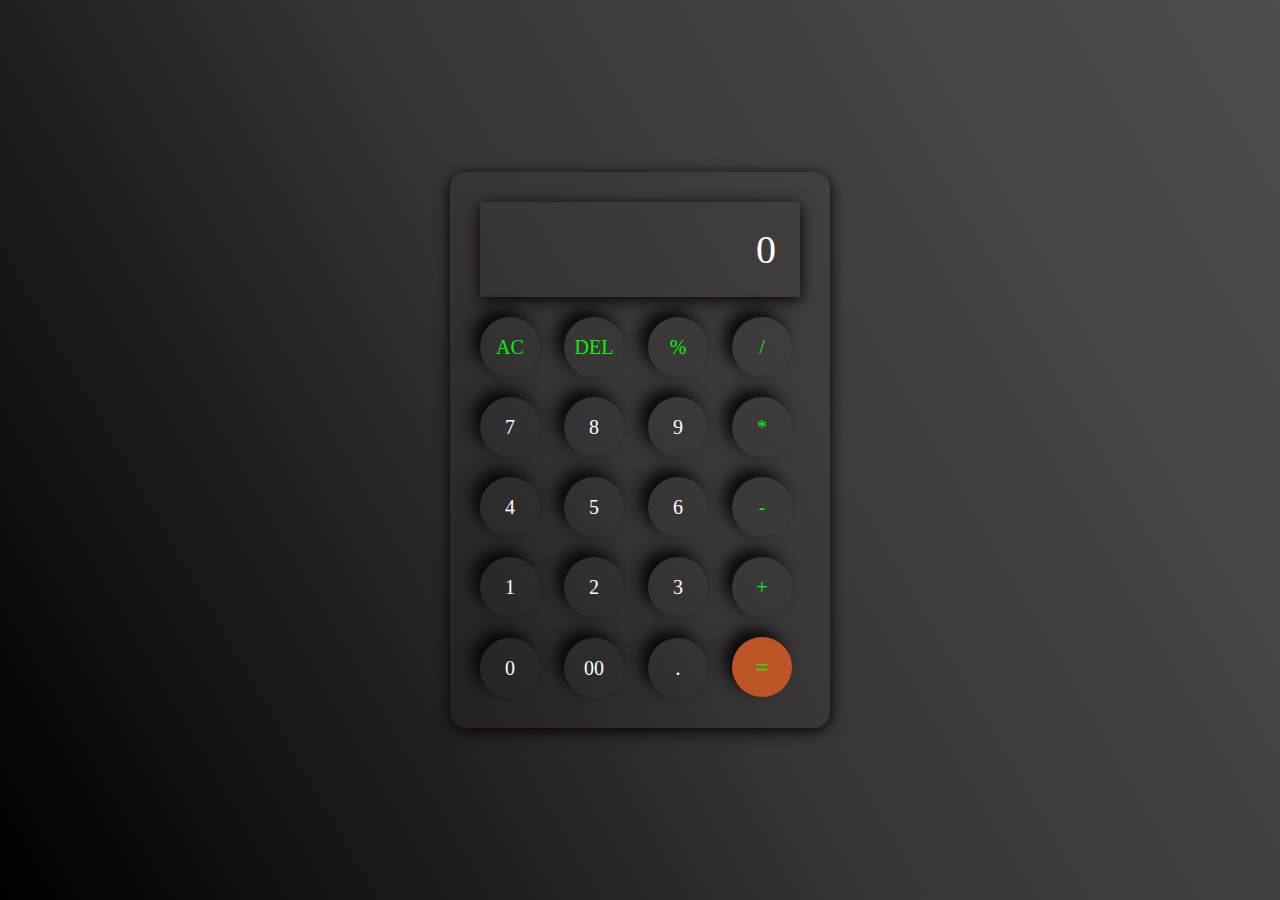
<file: Calculator App/index.html>
<!DOCTYPE html>
<html lang="en">

<head>
    <meta charset="UTF-8">
    <meta http-equiv="X-UA-Compatible" content="IE=edge">
    <meta name="viewport" content="width=device-width, initial-scale=1.0">
    <title>calculator</title>
    <link rel="stylesheet" href="style.css">
</head>

<body>

    <div class="calculator">
        <input type="text" placeholder="0" id="inputBox">
        <div>
            <button id="id1">AC</button>
            <button id="id1">DEL</button>
            <button id="id1">%</button>
            <button id="id1">/</button>
        </div>
        <div>
            <button>7</button>
            <button>8</button>  
            <button>9</button>
            <button id="id1">*</button>
        </div>
        <div>
            <button>4</button>
            <button>5</button>
            <button>6</button>
            <button id="id1">-</button>
        </div>
        <div>
            <button>1</button>
            <button>2</button>
            <button>3</button>
            <button id="id1">+</button>
        </div>
        <div>
            <button>0</button>
            <button>00</button>
            <button>.</button>
            <button id="id1" class="c1">=</button>
        </div>
    </div>
    <script src="script.js"></script>
</body>

</html>
</file>
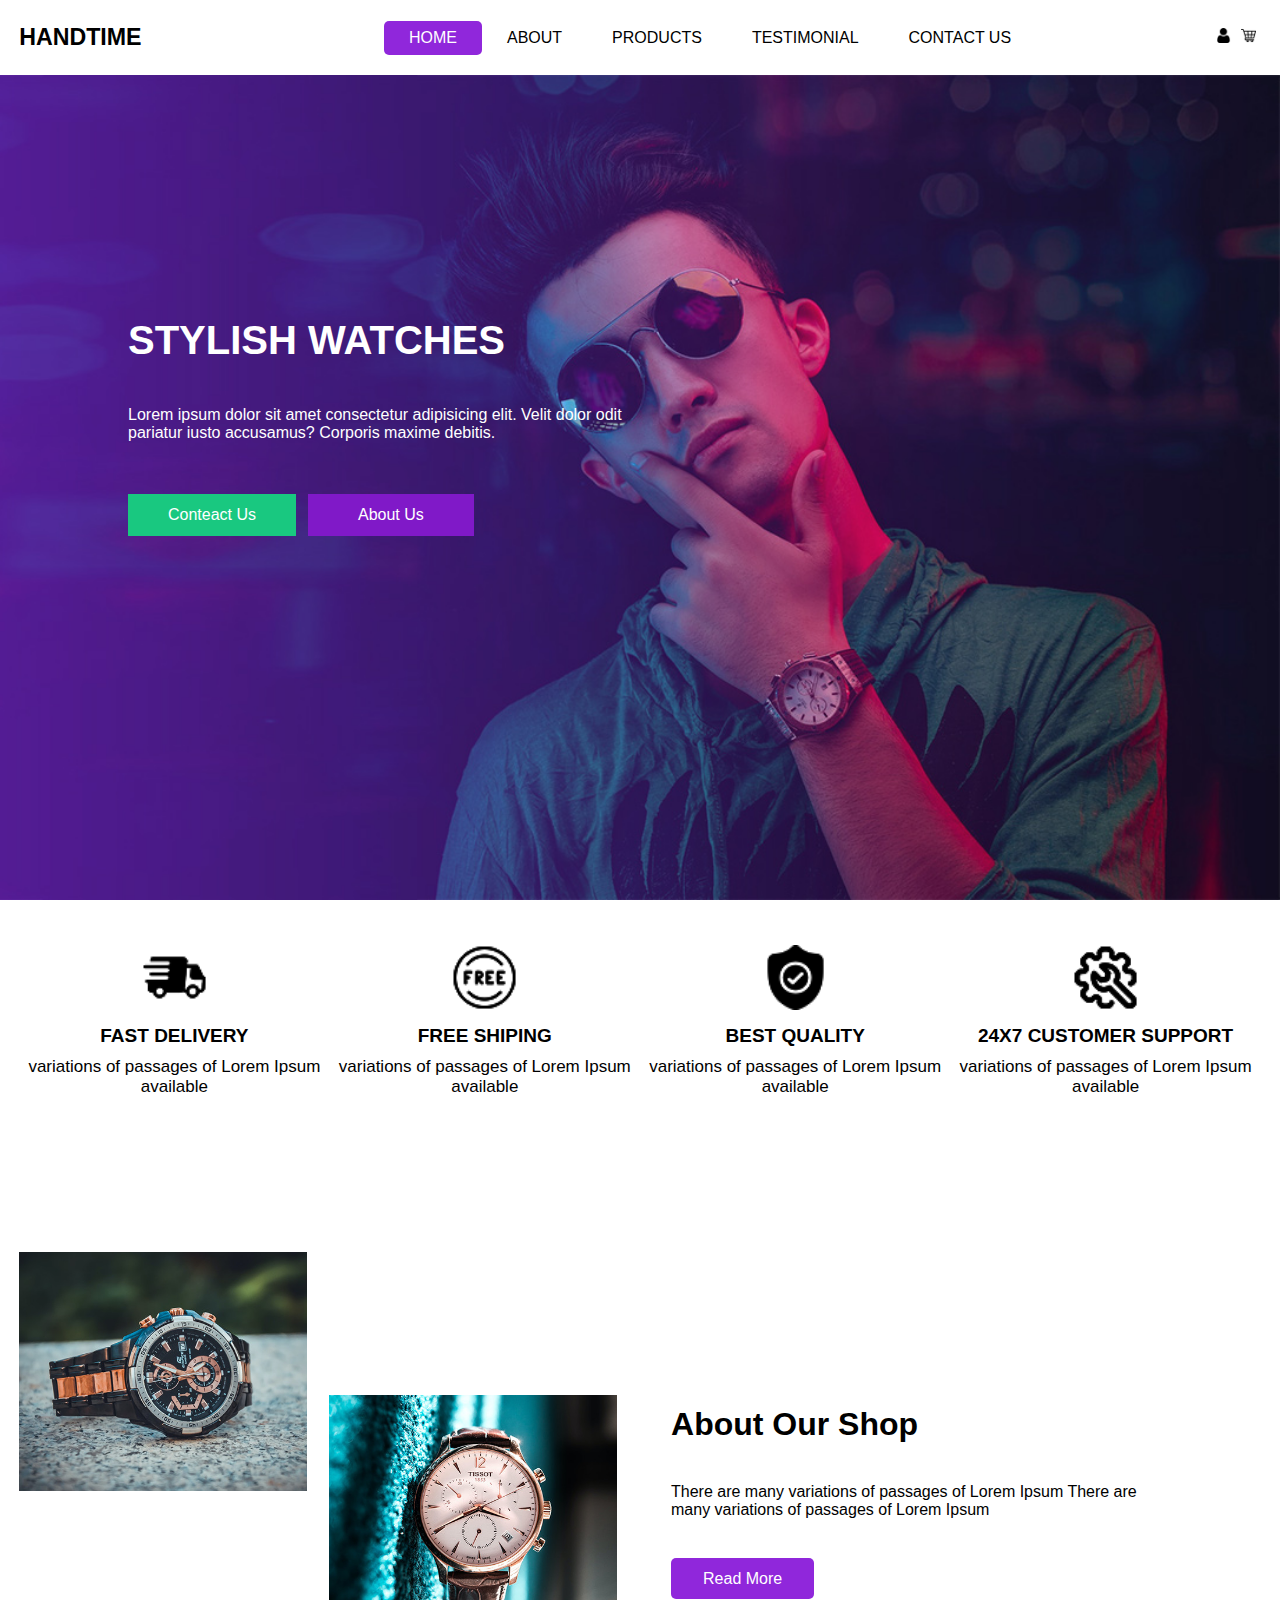
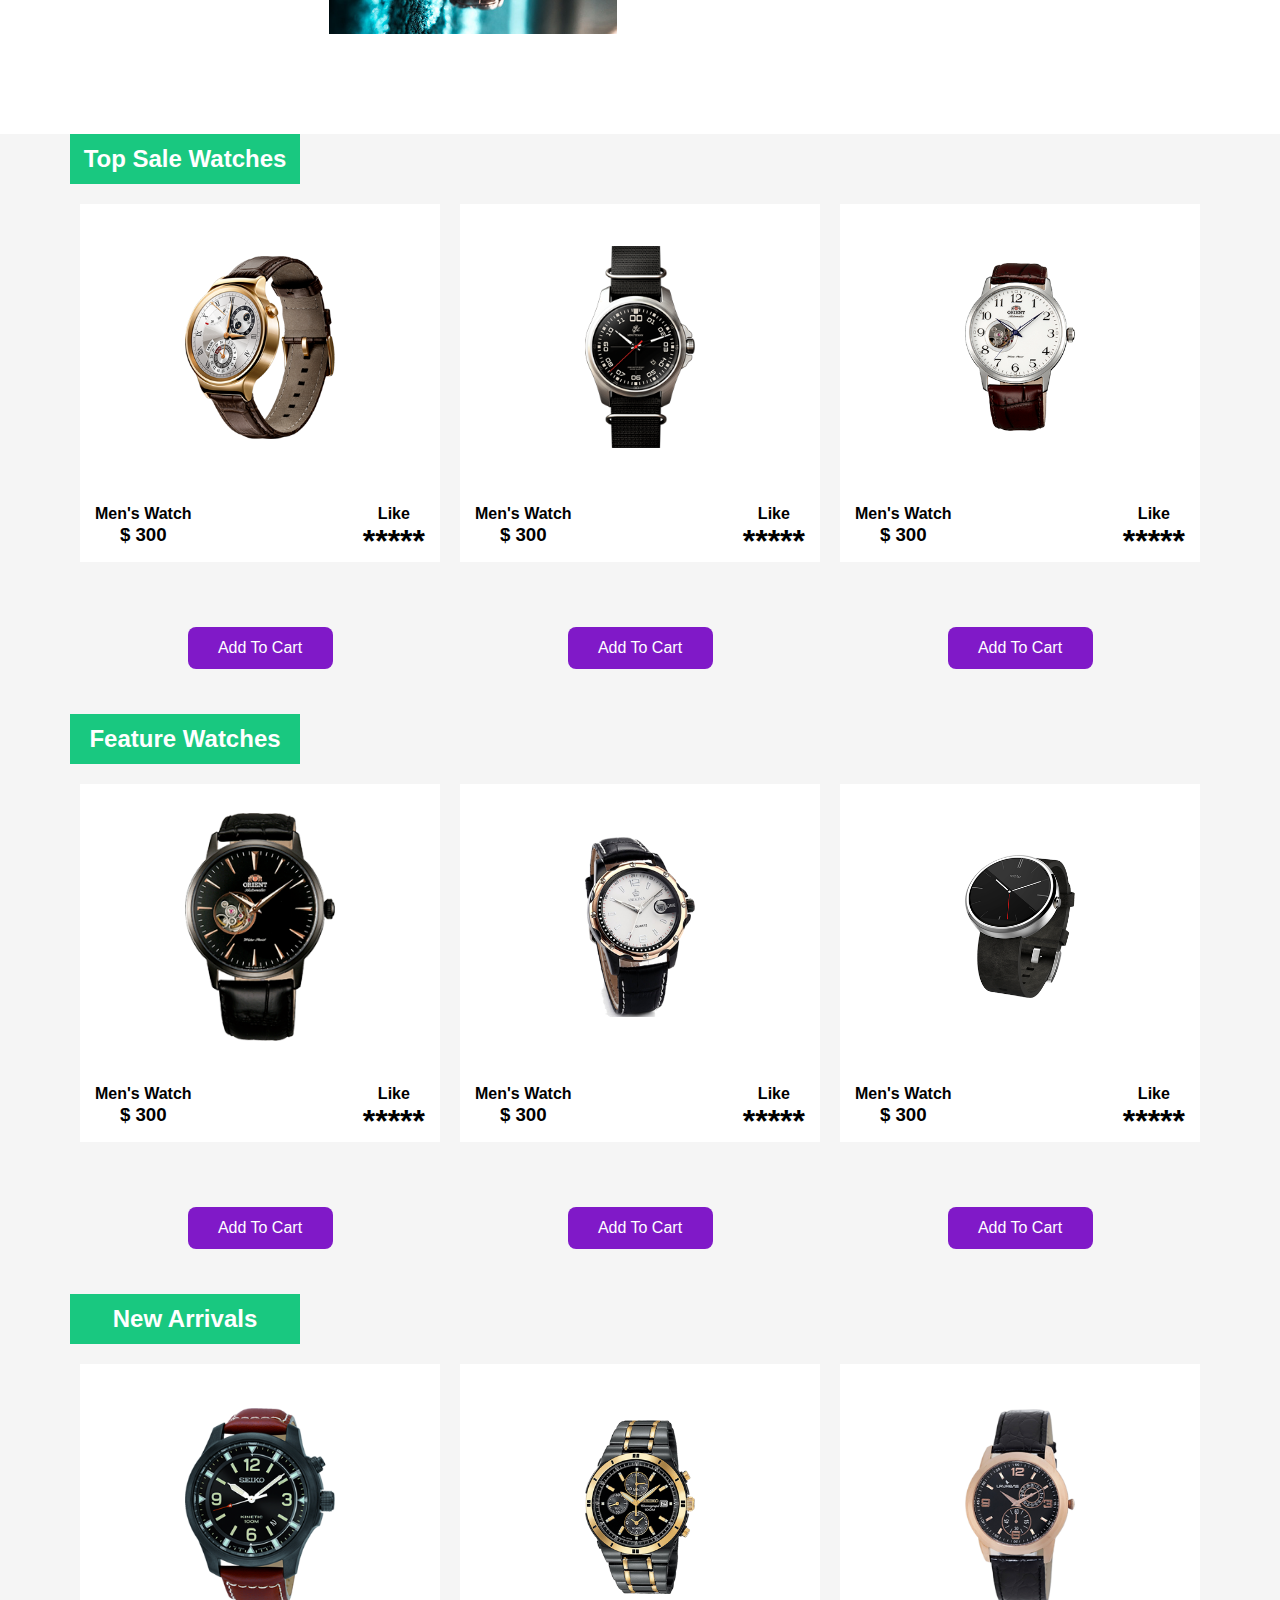
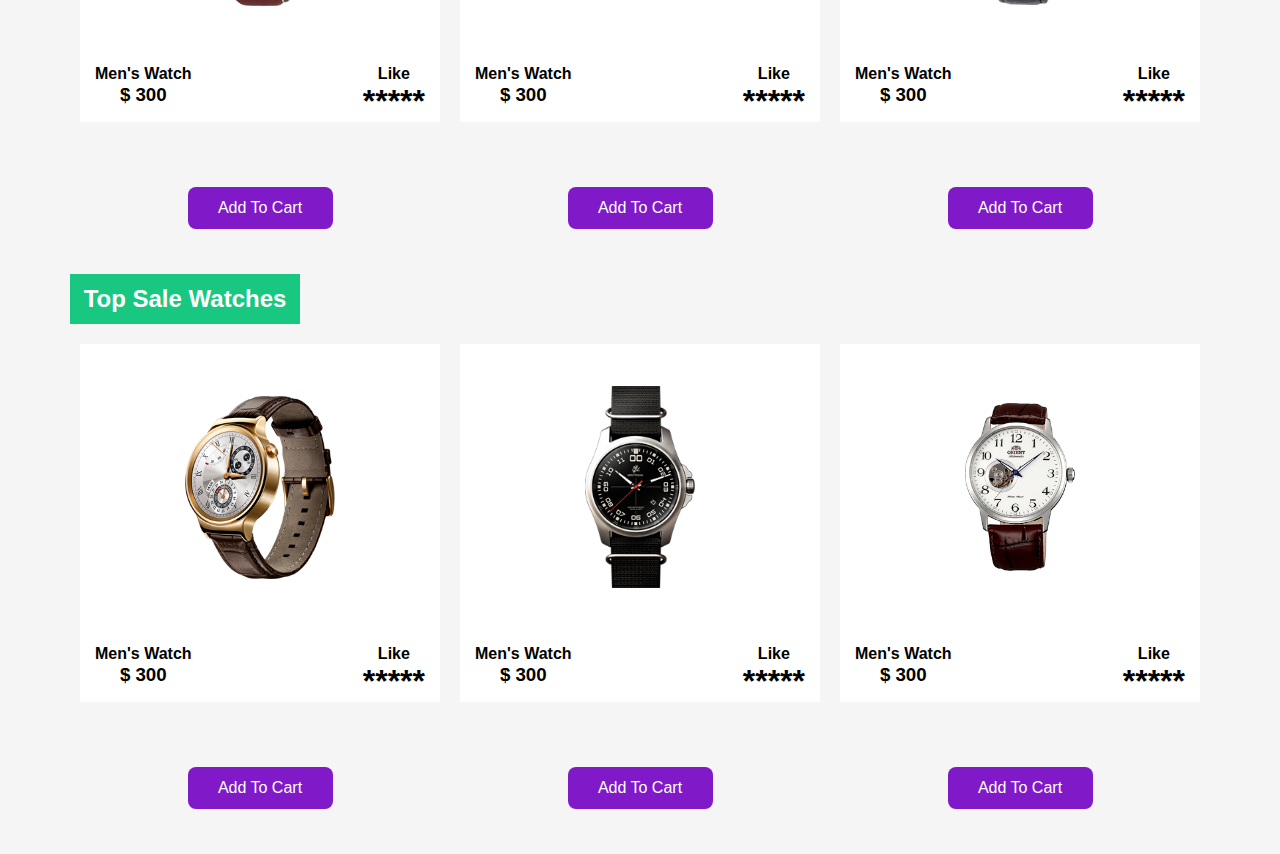
<file: Static Commercial Website Multiple Page/index.html>
<!DOCTYPE html>
<html lang="en">

    <head>
        <meta charset="UTF-8">
        <meta name="viewport" content="width=device-width, initial-scale=1.0">
        <title>Landing Page</title>
        <link rel="stylesheet" href="style.css">
    </head>

    <body>
        <div class="main">
            <nav>
                <div class="nav-field">
                    <a class="field1" href>
                        <span>HANDTIME</span>
                    </a>
                    <button class="navbar-toggler" type="button"
                        data-toggle="collapse"
                        data-target="#navbarSupportedContent"
                        aria-controls="navbarSupportedContent"
                        aria-expanded="false"
                        aria-label="Toggle navigation">
                        <span class><svg xmlns="http://www.w3.org/2000/svg"
                                height="38" width="40"
                                viewBox="0 0 448 512"><!--!Font Awesome Free 6.5.1 by @fontawesome - https://fontawesome.com License - https://fontawesome.com/license/free Copyright 2023 Fonticons, Inc.-->
                                <path
                                    d="M0 96C0 78.3 14.3 64 32 64H416c17.7 0 32 14.3 32 32s-14.3 32-32 32H32C14.3 128 0 113.7 0 96zM0 256c0-17.7 14.3-32 32-32H416c17.7 0 32 14.3 32 32s-14.3 32-32 32H32c-17.7 0-32-14.3-32-32zM448 416c0 17.7-14.3 32-32 32H32c-17.7 0-32-14.3-32-32s14.3-32 32-32H416c17.7 0 32 14.3 32 32z" />
                            </svg></span>
                    </button>
                    <div class="fields">
                        <div>
                            <ul>
                                <li class="field2"><a style="color: white;"
                                        href>HOME</a></li>
                                <li><a href>ABOUT</a></li>
                                <li><a href>PRODUCTS</a></li>
                                <li><a href>TESTIMONIAL</a></li>
                                <li><a href>CONTACT US</a></li>
                            </ul>
                        </div>
                        <div class="logo">
                            <a href><i><img src="images/logo1.png" height="15"
                                        width="15" alt></i></a>
                            <a href><i><img src="images/logo2.png" height="15"
                                        width="15" alt></i></a>
                        </div>
                    </div>
                </div>
            </nav>
            <div class="contener1">
                <div class="content">
                    <div class="con1">
                        <div class="con">
                            <span>STYLISH WATCHES</span>
                            <span>Lorem ipsum dolor sit amet consectetur
                                adipisicing elit. Velit dolor odit pariatur
                                iusto
                                accusamus? Corporis maxime debitis.</span>
                        </div>
                        <div class="btn">
                            <a href>Conteact Us</a>
                            <a href>About Us</a>
                        </div>
                    </div>
                    <div class="con2"></div>
                </div>
            </div>
            <div class="contener2">
                <div class="contener2-content">
                    <div class="contener2-con1">
                        <div class="contener2-con1-c1">
                            <div class="img img1"></div>
                        </div>
                        <div class="contener2-con1-c2">
                            <h5>FAST DELIVERY</h5>
                            <p>variations of passages of Lorem Ipsum
                                available</p>
                        </div>
                    </div>
                    <div class="contener2-con2">
                        <div class="contener2-con2-c1">
                            <div class="img img2"></div>
                        </div>
                        <div class="contener2-con2-c2">
                            <h5>FREE SHIPING</h5>
                            <p>variations of passages of Lorem Ipsum
                                available</p>
                        </div>
                    </div>
                    <div class="contener2-con3">
                        <div class="contener2-con3-c1">
                            <div class="img img3"></div>
                        </div>
                        <div class="contener2-con3-c2">
                            <h5>BEST QUALITY</h5>
                            <p>variations of passages of Lorem Ipsum
                                available</p>
                        </div>
                    </div>
                    <div class="contener2-con4">
                        <div class="contener2-con4-c1">
                            <div class="img img4"></div>
                        </div>
                        <div class="contener2-con4-c2">
                            <h5>24X7 CUSTOMER SUPPORT</h5>
                            <p>variations of passages of Lorem Ipsum
                                available</p>
                        </div>
                    </div>
                </div>
            </div>
            <div class="contener3">
                <div class="contener3-content">
                    <div class="contener3-left">
                        <div class="left-img1"></div>
                        <div class="left-img2"></div>
                    </div>
                    <div class="contener3-right">
                        <div class="right-con">
                            <h1>About Our Shop</h1>
                            <p>There are many variations of passages of Lorem
                                Ipsum There are many variations of passages of
                                Lorem Ipsum</p>
                            <a href>Read More</a>
                        </div>
                    </div>
                </div>
            </div>
            <div class="contener4">
                <div class="contener4-content">
                    <div class="contener4-top">
                        <h2>Top Sale Watches</h2>
                    </div>
                    <div class="contener4-bottom">
                        <div class="contener4-bottom-con">
                            <div class="con-t">
                                <div class="con-t-img1"></div>
                                <div class="con-t-con">
                                    <div class="c-t-c-t">
                                        <h4>Men's Watch</h4>
                                        <h3>$ 300</h3>
                                    </div>
                                    <div class="c-t-c-t">
                                        <h4>Like</h4>
                                        <h1>*****</h1>
                                    </div>
                                </div>
                            </div>
                            <div class="con-b">
                                <a href class="con-b-a">Add To Cart</a>
                            </div>
                        </div>
                        <div class="contener4-bottom-con">
                            <div class="con-t">
                                <div class="con-t-img2"></div>
                                <div class="con-t-con">
                                    <div class="c-t-c-t">
                                        <h4>Men's Watch</h4>
                                        <h3>$ 300</h3>
                                    </div>
                                    <div class="c-t-c-t">
                                        <h4>Like</h4>
                                        <h1>*****</h1>
                                    </div>
                                </div>
                            </div>
                            <div class="con-b">
                                <a href class="con-b-a">Add To Cart</a>
                            </div>
                        </div>
                        <div class="contener4-bottom-con">
                            <div class="con-t">
                                <div class="con-t-img3"></div>
                                <div class="con-t-con">
                                    <div class="c-t-c-t">
                                        <h4>Men's Watch</h4>
                                        <h3>$ 300</h3>
                                    </div>
                                    <div class="c-t-c-t">
                                        <h4>Like</h4>
                                        <h1>*****</h1>
                                    </div>
                                </div>
                            </div>
                            <div class="con-b">
                                <a href class="con-b-a">Add To Cart</a>
                            </div>
                        </div>
                    </div>
                </div>
            </div>
            <div class="contener4">
                <div class="contener4-content">
                    <div class="contener4-top">
                        <h2>Feature Watches</h2>
                    </div>
                    <div class="contener4-bottom">
                        <div class="contener4-bottom-con">
                            <div class="con-t">
                                <div class="con-t-img4"></div>
                                <div class="con-t-con">
                                    <div class="c-t-c-t">
                                        <h4>Men's Watch</h4>
                                        <h3>$ 300</h3>
                                    </div>
                                    <div class="c-t-c-t">
                                        <h4>Like</h4>
                                        <h1>*****</h1>
                                    </div>
                                </div>
                            </div>
                            <div class="con-b">
                                <a href class="con-b-a">Add To Cart</a>
                            </div>
                        </div>
                        <div class="contener4-bottom-con">
                            <div class="con-t">
                                <div class="con-t-img5"></div>
                                <div class="con-t-con">
                                    <div class="c-t-c-t">
                                        <h4>Men's Watch</h4>
                                        <h3>$ 300</h3>
                                    </div>
                                    <div class="c-t-c-t">
                                        <h4>Like</h4>
                                        <h1>*****</h1>
                                    </div>
                                </div>
                            </div>
                            <div class="con-b">
                                <a href class="con-b-a">Add To Cart</a>
                            </div>
                        </div>
                        <div class="contener4-bottom-con">
                            <div class="con-t">
                                <div class="con-t-img6"></div>
                                <div class="con-t-con">
                                    <div class="c-t-c-t">
                                        <h4>Men's Watch</h4>
                                        <h3>$ 300</h3>
                                    </div>
                                    <div class="c-t-c-t">
                                        <h4>Like</h4>
                                        <h1>*****</h1>
                                    </div>
                                </div>
                            </div>
                            <div class="con-b">
                                <a href class="con-b-a">Add To Cart</a>
                            </div>
                        </div>
                    </div>
                </div>
            </div>
            <div class="contener4">
                <div class="contener4-content">
                    <div class="contener4-top">
                        <h2>New Arrivals</h2>
                    </div>
                    <div class="contener4-bottom">
                        <div class="contener4-bottom-con">
                            <div class="con-t">
                                <div class="con-t-img7"></div>
                                <div class="con-t-con">
                                    <div class="c-t-c-t">
                                        <h4>Men's Watch</h4>
                                        <h3>$ 300</h3>
                                    </div>
                                    <div class="c-t-c-t">
                                        <h4>Like</h4>
                                        <h1>*****</h1>
                                    </div>
                                </div>
                            </div>
                            <div class="con-b">
                                <a href class="con-b-a">Add To Cart</a>
                            </div>
                        </div>
                        <div class="contener4-bottom-con">
                            <div class="con-t">
                                <div class="con-t-img8"></div>
                                <div class="con-t-con">
                                    <div class="c-t-c-t">
                                        <h4>Men's Watch</h4>
                                        <h3>$ 300</h3>
                                    </div>
                                    <div class="c-t-c-t">
                                        <h4>Like</h4>
                                        <h1>*****</h1>
                                    </div>
                                </div>
                            </div>
                            <div class="con-b">
                                <a href class="con-b-a">Add To Cart</a>
                            </div>
                        </div>
                        <div class="contener4-bottom-con">
                            <div class="con-t">
                                <div class="con-t-img9"></div>
                                <div class="con-t-con">
                                    <div class="c-t-c-t">
                                        <h4>Men's Watch</h4>
                                        <h3>$ 300</h3>
                                    </div>
                                    <div class="c-t-c-t">
                                        <h4>Like</h4>
                                        <h1>*****</h1>
                                    </div>
                                </div>
                            </div>
                            <div class="con-b">
                                <a href class="con-b-a">Add To Cart</a>
                            </div>
                        </div>
                    </div>
                </div>
            </div>
            <div class="contener4">
                <div class="contener4-content">
                    <div class="contener4-top">
                        <h2>Top Sale Watches</h2>
                    </div>
                    <div class="contener4-bottom">
                        <div class="contener4-bottom-con">
                            <div class="con-t">
                                <div class="con-t-img1"></div>
                                <div class="con-t-con">
                                    <div class="c-t-c-t">
                                        <h4>Men's Watch</h4>
                                        <h3>$ 300</h3>
                                    </div>
                                    <div class="c-t-c-t">
                                        <h4>Like</h4>
                                        <h1>*****</h1>
                                    </div>
                                </div>
                            </div>
                            <div class="con-b">
                                <a href class="con-b-a">Add To Cart</a>
                            </div>
                        </div>
                        <div class="contener4-bottom-con">
                            <div class="con-t">
                                <div class="con-t-img2"></div>
                                <div class="con-t-con">
                                    <div class="c-t-c-t">
                                        <h4>Men's Watch</h4>
                                        <h3>$ 300</h3>
                                    </div>
                                    <div class="c-t-c-t">
                                        <h4>Like</h4>
                                        <h1>*****</h1>
                                    </div>
                                </div>
                            </div>
                            <div class="con-b">
                                <a href class="con-b-a">Add To Cart</a>
                            </div>
                        </div>
                        <div class="contener4-bottom-con">
                            <div class="con-t">
                                <div class="con-t-img3"></div>
                                <div class="con-t-con">
                                    <div class="c-t-c-t">
                                        <h4>Men's Watch</h4>
                                        <h3>$ 300</h3>
                                    </div>
                                    <div class="c-t-c-t">
                                        <h4>Like</h4>
                                        <h1>*****</h1>
                                    </div>
                                </div>
                            </div>
                            <div class="con-b">
                                <a href class="con-b-a">Add To Cart</a>
                            </div>
                        </div>
                    </div>
                </div>
            </div>
        </div>
    </body>

</html>
</file>
<file: Calculator App/style.css>
@import url('https://fonts.googleapis.com/css2?family=Foldit:wght@100;500&family=Konkhmer+Sleokchher&family=Noto+Sans+KR:wght@300&family=Open+Sans:wght@300&family=Sigmar&display=swap');

*{
    margin: 0;
    padding: 0;
    box-sizing: border-box;
    font-family: cursive;
}

body{
    background-image:linear-gradient( 60deg,black,rgb(56, 54, 54),rgb(82, 77, 77));
    width: 100%;
    display: flex;
    height: 100vh;
    justify-content: center;
    align-items: center;
}

.calculator{
    border: 1px solid none;
    padding: 20px;
    border-radius: 16px;
    background: transparent;
    box-shadow: 0px 3px 15px rgba(11, 0, 0, 2.7);
}

#id1{
    color: rgb(10, 243, 10);
}

.c1{
    background-color: #be5524;
    font-size: 1.5em;
}

input {
    width: 320px;
    border:none;
    padding: 24px;
    margin: 10px;
    background: transparent;
    box-shadow: 0px 3px 15px rgb(12, 0, 0);
    font-size: 40px;
    text-align: right;
    cursor: pointer;
    color: white;
}

input::placeholder{
    color: white;
}

button{
    border: none;
    width: 60px;
    height: 60px;
    border-radius: 50%;
    margin: 10px;
    background: transparent;
    color: white;
    font-size: 20px;
    box-shadow: -8px -8px 15px rgba(8, 8, 8, 2.3);
    cursor: pointer;
}

button:hover{
    background-color: #4e4c4c;
    font-size:25px ;
}
</file>
<file: Static Commercial Website Multiple Page/style.css>
* {
            margin: 0;
            padding: 0;
            box-sizing: border-box;
            font-family: "Roboto", sans-serif;
        }

        html,
        body {
            /* border: 1px solid black; */
            width: 100vw;
            height: auto;
        }

        nav {
            background-color: white;
            height: 75px;
            display: flex;
            align-items: center;
            justify-content: center;
        }

        .nav-field {
            height: 100%;
            width: 97%;
            display: flex;
            align-items: center;
        }

        .field1 {
            text-decoration: none;
            width: 150px;
            font-size: 1.45rem;
            color: black;
            font-weight: bolder;
        }

        .fields {
            /* border: 1px solid black; */
            height: auto;
            width: 95%;
            display: flex;
            justify-content: center;
            position: relative;
        }

        .fields ul {
            display: flex;
            list-style: none;
        }

        .fields ul li {
            display: flex;
            border-radius: 5px;
        }

        .fields ul li:hover {
            background-color: #9027db;
        }

        .field2 {
            background-color: #9027db;
        }

        .fields ul li a {
            text-decoration: none;
            font-weight: 500;
            color: black;
            padding: 8px 25px;
            border-radius: 5px;
        }

        .fields ul li a:hover {
            color: white;
        }

        .logo {
            /* background-color: green; */
            width: 50px;
            height: 100%;
            position: absolute;
            z-index: 5;
            left: calc(100% - 50px);
            display: flex;
            align-items: center;
            justify-content: center;
        }

        .logo a i {
            padding: 5px;
        }

        .navbar-toggler {
            display: none;
        }

        .contener1 {
            height: calc(100vh - 75px);
            background-image: url("images/slider-bg.jpg");
            background-repeat: no-repeat;
            background-size: cover;
            background-position: 100%;
            display: flex;
            align-items: center;
            justify-content: center;
        }

        .content {
            /* background-color: white; */
            /* position: absolute; */
            /* border: 1px solid white; */
            height: 41%;
            width: 100%;
        }

        .con1 {
            /* border: 1px solid white; */
            height: 70%;
            width: 100%;
        }

        .con {
            /* border: 1px solid white; */
            height: 70%;
            margin-left: 10vw;
            display: grid;
            width: 40%;
        }

        .con :nth-child(1) {
            color: white;
            font-size: 40px;
            font-weight: bolder;
        }

        .con :nth-child(2) {
            color: white;
            font-weight: 500;
        }

        .btn {
            /* border: 1px solid white; */
            height: 30%;
            margin-left: 10vw;
            width: 50%;
            position: relative;
        }

        .btn :nth-child(1) {
            background-color: #19c880;
            padding: 12px 40px;
            position: absolute;
            font-weight: 500;
            color: white;
            text-decoration: none;
            top: 10px;
        }

        .btn :nth-child(2) {
            background-color: #8019c8;
            padding: 12px 50px;
            position: absolute;
            left: 180px;
            font-weight: 500;
            color: white;
            text-decoration: none;
            top: 10px;
        }

        .contener2 {
            /* border: 1px solid blue; */
            /* background-color: #f8f8f8; */
            height: 250px;
            width: 100vw;
            display: flex;
            justify-content: center;
        }

        .contener2-content {
            /* border: 1px solid black; */
            height: 100%;
            width: 97%;
            display: flex;
        }

        .contener2-con1 {
            /* border: 1px solid rgb(255, 0, 0); */
            height: 100%;
            width: 25%;
        }

        .contener2-con1-c1 {
            /* border: 1px solid rgb(0, 0, 0); */
            height: 50%;
            width: 100%;
            display: flex;
            justify-content: center;
        }

        .contener2-con1-c2 {
            /* border: 1px solid rgb(0, 0, 0); */
            height: 50%;
            width: 100%;
            text-align: center;
        }

        .contener2-content h5 {
            font-family: 'Poppins', sans-serif;
            font-size: 19px;
        }

        .contener2-content p {
            margin-top: 10PX;
            font-size: 17px;
        }

        .contener2-con2 {
            /* border: 1px solid rgb(255, 0, 0); */
            height: 100%;
            width: 25%;
        }

        .contener2-con2-c1 {
            /* border: 1px solid rgb(0, 0, 0); */
            height: 50%;
            width: 100%;
            display: flex;
            justify-content: center;
        }

        .contener2-con2-c2 {
            /* border: 1px solid rgb(0, 0, 0); */
            height: 50%;
            width: 100%;
            text-align: center;
        }

        .contener2-con3 {
            /* border: 1px solid rgb(255, 0, 0); */
            height: 100%;
            width: 25%;
        }

        .contener2-con3-c1 {
            /* border: 1px solid rgb(0, 0, 0); */
            height: 50%;
            width: 100%;
            display: flex;
            justify-content: center;
        }

        .contener2-con3-c2 {
            /* border: 1px solid rgb(0, 0, 0); */
            height: 50%;
            width: 100%;
            text-align: center;
        }

        .contener2-con4 {
            /* border: 1px solid rgb(255, 0, 0); */
            height: 100%;
            width: 25%;
        }

        .contener2-con4-c1 {
            /* border: 1px solid rgb(0, 0, 0); */
            height: 50%;
            width: 100%;
            display: flex;
            justify-content: center;
        }

        .contener2-con4-c2 {
            /* border: 1px solid rgb(0, 0, 0); */
            height: 50%;
            width: 100%;
            text-align: center;
        }

        .img {
            height: 100%;
            width: 130px;
            color: black;
            filter: brightness(0);
        }

        .img1 {
            background-image: url(images/feature-1.png);
            background-repeat: no-repeat;
            background-size: 50%;
            background-position: 50% 75%;
        }

        .img2 {
            background-image: url(images/feature-2.png);
            background-repeat: no-repeat;
            background-size: 50%;
            background-position: 50% 75%;
        }

        .img3 {
            background-image: url(images/feature-3.png);
            background-repeat: no-repeat;
            background-size: 50%;
            background-position: 50% 75%;
        }

        .img4 {
            background-image: url(images/feature-4.png);
            background-repeat: no-repeat;
            background-size: 50%;
            background-position: 50% 75%;
        }

        .contener3 {
            /* border: 1px solid black; */
            height: calc(30vw + 50vh - 250px);
            width: 100%;
            display: flex;
            align-items: center;
            justify-content: center;
        }

        .contener3-content {
            /* border: 1px solid rgb(255, 0, 0); */
            height: 100%;
            width: 97%;
            display: flex;
        }

        .contener3-left {
            /* border: 1px solid blue; */
            height: 100%;
            width: 50%;
            position: relative;
            /* display: flex; */
        }

        .left-img1 {
            background-image: url("images/a-1.jpg");
            background-position: 0%;
            background-size: 101%;
            background-repeat: no-repeat;
            height: 19vw;
            width: 22.5vw;
            position: absolute;
            top: calc(39% - 10vw);
        }

        .left-img2 {
            background-image: url("images/a-2.jpg");
            background-position: 0%;
            background-size: 101%;
            background-repeat: no-repeat;
            height: 19vw;
            width: 22.5vw;
            position: absolute;
            top: calc(63.5% - 10vw);
            left: calc(70.5% - 10vw);
        }

        .contener3-right {
            /* border: 1px solid blue; */
            height: 100%;
            width: 50%;
            position: relative;
            /* display: flex; */
        }

        .right-con {
            /* border: 1px solid black; */
            position: absolute;
            width: 81%;
            height: 215px;
            top: 20vw;
            left: 5%;
        }

        .right-con p {
            padding: 40px 0px 4vw;
        }

        .right-con a {
            text-decoration: none;
            background-color: #9027db;
            color: white;
            font-weight: 500;
            padding: 12px 32px;
            border-radius: 5px;
        }

        .contener4 {
            /* height: 100vh; */
            width: 100vw;
            /* border: 1px solid rebeccapurple; */
            display: flex;
            justify-content: center;
            background-color: #f5f5f5;
        }

        .contener4-content {
            /* height: 580px; */
            /* width: 80vw; */
            /* border: 1px solid red; */
        }

        .contener4-top {
            /* height: 50px; */
            /* width: 80vw; */
            /* border: 1px solid black; */
            flex-wrap: wrap;
        }

        .contener4-top h2 {
            background-color: rgb(25, 200, 128);
            color: white;
            display: grid;
            place-items: center;
            height: 50px;
            width: 230px;
            flex-wrap: wrap;
        }

        .contener4-bottom {
            /* height: calc(100% - 50px); */
            /* width: 1150px; */
            /* border: 1px solid black; */
            display: flex;
            flex-wrap: wrap;
            align-items: center;
            justify-content: center;
        }

        .contener4-bottom-con {
            height: 530px;
            width: 380px;
            flex-wrap: wrap;
            /* border: 1px solid black; */
            /* background-color: rgb(96, 255, 255); */
        }

        .con-t {
            flex-wrap: wrap;
            height: 75%;
            width: 100%;
            /* border: 1px solid black; */
            /* background-color: rgb(104, 156, 156); */
            padding: 20px 10px;
        }

        .con-b {
            height: 25%;
            width: 100%;
            /* border: 1px solid black; */
            /* background-color: rgb(104, 156, 156); */
            display: grid;
            place-items: center;
        }

        .con-b-a {
            text-decoration: none;
            height: 42px;
            width: 145px;
            border-radius: 8px;
            display: grid;
            place-items: center;
            background-color: #8019c8;
            color: white;
        }

        .con-t-img1 {
            height: 80%;
            /* border: 1px solid rgb(255, 0, 0); */
            background: url("images/w1.png") 50% no-repeat;
            background-size: 150px;
            background-color: white;
        }

        .con-t-img2 {
            height: 80%;
            /* border: 1px solid rgb(255, 0, 0); */
            background: url("images/w2.png") 50% no-repeat;
            background-size: 110px;
            background-color: white;
        }

        .con-t-img3 {
            height: 80%;
            /* border: 1px solid rgb(255, 0, 0); */
            background: url("images/w3.png") 50% no-repeat;
            background-size: 110px;
            background-color: white;
        }

        .con-t-img4 {
            height: 80%;
            /* border: 1px solid rgb(255, 0, 0); */
            background: url("images/w4.png") 50% no-repeat;
            background-size: 150px;
            background-color: white;
        }

        .con-t-img5 {
            height: 80%;
            /* border: 1px solid rgb(255, 0, 0); */
            background: url("images/w5.png") 50% no-repeat;
            background-size: 110px;
            background-color: white;
        }

        .con-t-img6 {
            height: 80%;
            /* border: 1px solid rgb(255, 0, 0); */
            background: url("images/w6.png") 50% no-repeat;
            background-size: 110px;
            background-color: white;
        }

        .con-t-img7 {
            height: 80%;
            /* border: 1px solid rgb(255, 0, 0); */
            background: url("images/w7.png") 50% no-repeat;
            background-size: 150px;
            background-color: white;
        }

        .con-t-img8 {
            height: 80%;
            /* border: 1px solid rgb(255, 0, 0); */
            background: url("images/w8.png") 50% no-repeat;
            background-size: 110px;
            background-color: white;
        }

        .con-t-img9 {
            height: 80%;
            /* border: 1px solid rgb(255, 0, 0); */
            background: url("images/w9.png") 50% no-repeat;
            background-size: 110px;
            background-color: white;
        }

        .con-t-con {
            height: 20%;
            /* width: 100%; */
            /* border: 1px solid rgb(255, 0, 0); */
            display: flex;
            align-items: center;
            justify-content: space-between;
            background-color: white;
        }

        .c-t-c-t {
            height: 100%;
            /* background-color: white; */
            padding: 15px;
            display: grid;
            place-items: center;
        }

        @media(max-width: 1000px) {

            .fields {
                display: none;
                position: relative;
            }

            .navbar-toggler {
                display: block;
                position: absolute;
                border: none;
                background-color: transparent;
                left: calc(100% - 80px);
            }

            .con1 {
                /* border: 1px solid white; */
                position: relative;
            }

            .con {
                /* border: 1px solid white; */
                position: absolute;
                left: calc(50% - 225px);
                width: 450px;
                margin-left: 0vw;
            }

            .btn {
                /* border: 1px solid white; */
                position: absolute;
                left: calc(50% - 225px);
                top: calc(100% - 30%);
                height: 30%;
                width: 450px;
                margin-left: 0vw;
            }

            .contener1 {
                height: calc(70vh - 75px);
            }

            /* new ----------------------------*/


            .contener2 {
                /* border: 1px solid blue; */
                height: 450px;
                width: 100vw;
            }

            .contener2-content {
                /* border: 1px solid black; */
                height: 100%;
                width: 97%;
                position: relative;
            }

            .contener2-con1 {
                /* border: 1px solid rgb(255, 0, 0); */
                height: 50%;
                width: 50%;
                position: absolute;
            }

            .contener2-con2 {
                /* border: 1px solid rgb(255, 0, 0); */
                position: absolute;
                left: calc(100% - 50%);
                height: 50%;
                width: 50%;
            }

            .contener2-con3 {
                /* border: 1px solid rgb(255, 0, 0); */
                position: absolute;
                top: calc(100% - 50%);
                height: 50%;
                width: 50%;
            }

            .contener2-con4 {
                /* border: 1px solid rgb(255, 0, 0); */
                position: absolute;
                left: calc(100% - 50%);
                top: calc(100% - 50%);
                height: 50%;
                width: 50%;
            }

            .right-con {
                /* border: 1px solid black; */
                position: absolute;
                width: 100% !important;
                height: 215px;
                top: 10vw !important;
                left: 0% !important;
            }
        }

        @media(max-width: 600px) {

            html,
            body {
                width: 140vw;
            }

            .navbar-toggler {
                left: 125vw !important;
            }

            .content {
                height: 60%;
            }


            .con {
                text-align: center;
            }

            .con :nth-child(2) {
                color: white;
                font-weight: 500;
            }


            .btn :nth-child(1) {
                left: 30px;
            }

            .btn :nth-child(2) {
                left: 250px;
            }

            .contener2 {
                height: 600px !important;
                width: 100% !important;
            }

            .contener2-con1 {
                height: 25% !important;
                width: 100% !important;
            }

            .contener2-con2 {
                left: 0px !important;
                top: 25%;
                height: 25% !important;
                width: 100% !important;
            }

            .contener2-con3 {
                top: calc(100% - 50%);
                height: 25% !important;
                width: 100% !important;
            }

            .contener2-con4 {
                left: 0 !important;
                top: calc(100% - 25%) !important;
                height: 25% !important;
                width: 100% !important;
            }

            .contener3 {
                /* border: 1px solid black; */
                height: 60vh;
                display: flex;
                align-items: center;
                justify-content: center;
            }

            .contener3-content {
                /* border: 1px solid rgb(255, 0, 0); */
                height: 100%;
                width: 97%;
                display: grid;
                /* position: relative; */
            }

            .contener3-left {
                /* border: 1px solid blue; */
                width: 100%;
                position: relative;
                display: flex;
            }

            .left-img1 {
                /* border: 1px solid blue; */
                background-image: url("images/a-1.jpg");
                background-position: 0%;
                background-size: 101%;
                background-repeat: no-repeat;
                height: 30vw;
                width: 40vw;
                position: absolute;
                top: 0;
                left: calc(50% - 41vw);
            }

            .left-img2 {
                /* border: 1px solid blue; */
                background-image: url("images/a-2.jpg");
                background-position: 0%;
                background-size: 101%;
                background-repeat: no-repeat;
                height: 30vw;
                width: 40vw;
                position: absolute;
                top: calc(100% - 30vw);
                left: calc(50% + 1vw);
            }

            .contener3-right {
                /* border: 1px solid blue; */
                width: 100%;
                position: relative;
                /* display: flex; */
            }

            .right-con {
                /* border: 1px solid black; */
                position: absolute;
                width: 81%;
                height: 215px;
                top: 0px !important;
                display: grid;
                place-items: center;
                left: 0;
            }

            .right-con p {
                padding: 0;
                text-align: center;
            }

            .right-con a {
                text-decoration: none;
                background-color: #9027db;
                color: white;
                font-weight: 500;
                padding: 12px 32px;
                position: relative;
                top: -10px !important;
                border-radius: 5px;
                /* border: 1px solid black; */
            }

            .contener4 {
                width: 100%;
            }

            .contener4-top {
                display: grid;
                place-items: center;
            }

            .contener4-top h2 {
                width: 100%;
            }

            @media (max-width:319px) {
                * {
                    display: none;
                }
            }
        }
</file>
